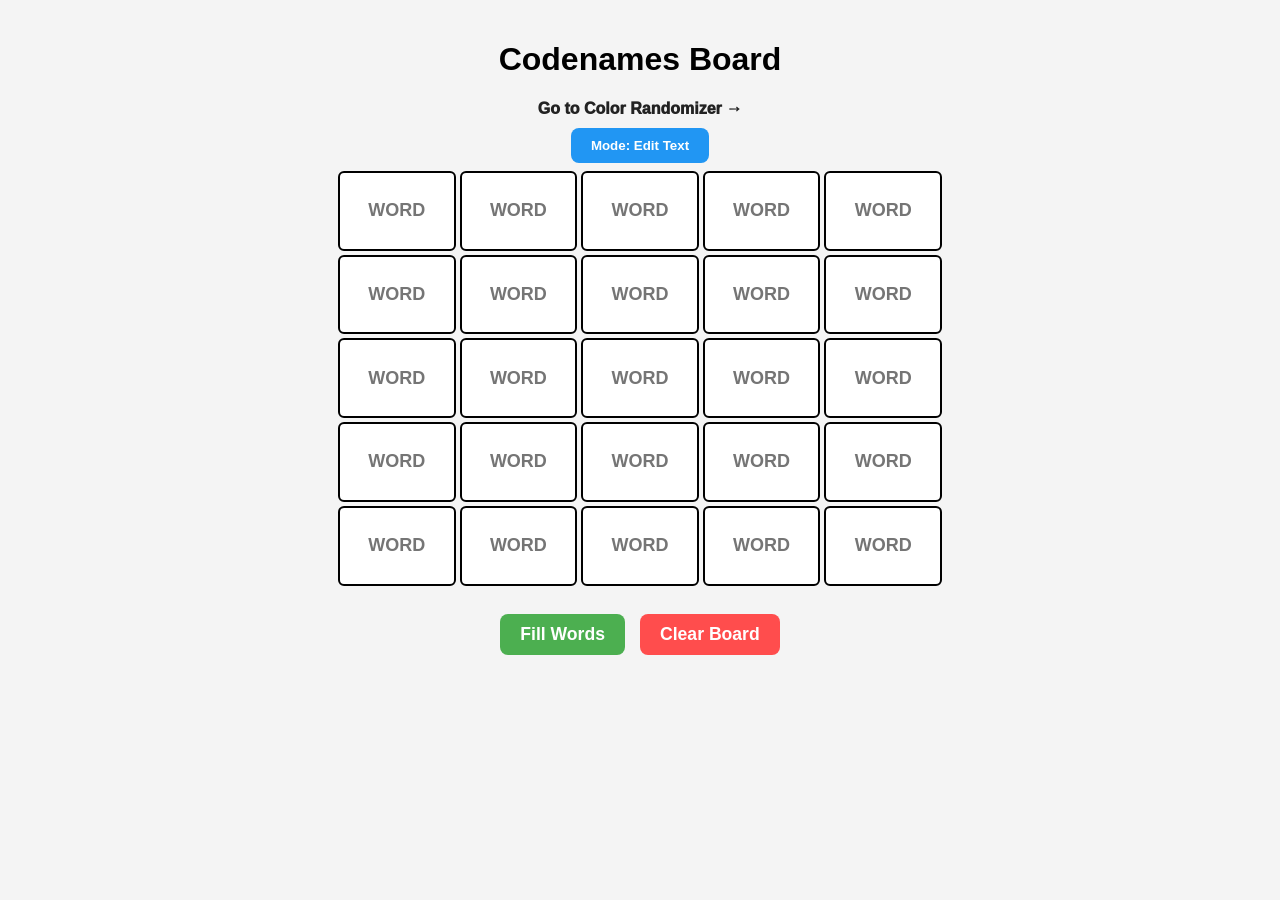
<file: index.html>
<!DOCTYPE html>
<html lang="en">
<head>
    <meta charset="UTF-8">
    <meta name="viewport" content="width=device-width, initial-scale=1.0">
    <title>Codenames - Input Board</title>
    <style>
        body {
            font-family: sans-serif;
            background-color: #f4f4f4;
            display: flex;
            flex-direction: column;
            align-items: center;
            margin: 0;
            padding: 20px;
        }

        /* The Grid Container */
        .container {
            display: grid;
            grid-template-columns: repeat(5, 1fr); 
            gap: 8px;
            width: 100%;
            max-width: 600px;
        }

        .item {
            aspect-ratio: 3 / 2;
            outline: 2px solid black;
            background: white;
            border-radius: 4px;
            display: flex;
            justify-content: center;
            align-items: center;
            cursor: pointer;
            position: relative;
        }

.item input {
    width: 90%;
    background: transparent;
    border: none;
    text-align: center;
    font-weight: bold;
    text-transform: uppercase;
    
}

        /* The Secret Menu (Hidden by default) */
.color-menu {
    display: none;
    position: fixed; /* Changed from absolute to fixed */
    top: 50%;
    left: 50%;
    transform: translate(-50%, -50%);
    background: white;
    border: 3px solid #333;
    z-index: 9999; /* Higher number to stay on top of everything */
    padding: 15px;
    border-radius: 12px;
    box-shadow: 0 0 20px rgba(0,0,0,0.5);
    gap: 10px;
}

        /* Show menu when the box has the 'active' class */
        .item.active .color-menu {
            display: flex;
            gap: 5px;
        }

        p {
            margin: 5px;
        }

/* Ensure the buttons are big enough for thumbs */
.btn {
    width: 45px;
    height: 45px;
    border-radius: 8px;
    cursor: pointer;
}

        .btn-red { background: #f44336; }
        .btn-blue { background: #2196F3; }
        .btn-yellow { background: #FFEB3B; }
        .btn-black { background: #222; }
        .btn-reset { background: #fff; line-height: 25px; text-align: center; font-size: 12px; }

.clear-btn {
    margin: 5px;
    background-color: #ff4d4d;
    color: white;
    font-weight: bold;
    border: none;
    padding: 10px 20px;
    border-radius: 8px;
    cursor: pointer;
    font-size: 1.1rem;
}

.clear-btn:hover {
    background-color: #cc0000;
}
/* This ONLY affects buttons inside the color menu */
.color-menu .btn {
    width: 45px;
    height: 45px;
    border-radius: 8px;
    border: 2px solid #333;
    cursor: pointer;
    display: flex;
    justify-content: center;
    align-items: center;
}

/* Specific colors inside the menu */
.color-menu .btn-red { background-color: #f44336 !important; }
.color-menu .btn-blue { background-color: #2196F3 !important; }
.color-menu .btn-yellow { background-color: #FFEB3B !important; }
.color-menu .btn-black { background-color: #222 !important; }

/* The X Button specifically */
.color-menu .btn-reset { 
    background-color: #ffffff !important; 
    font-size: 24px; /* Big X */
    font-weight: bold;
    color: #333;
}

a {
    color: #222;
    font-weight: 1000;
    text-decoration: none;
}

.fill-btn {
    margin-top: 15px;
    background-color: #4CAF50; /* Green color */
    color: white;
    font-weight: bold;
    border: none;
    padding: 10px 20px;
    border-radius: 8px;
    cursor: pointer;
    font-size: 1.1rem;
    margin-left: 10px; /* Space it away from the Clear button */
}

.fill-btn:hover {
    background-color: #45a049;
}

.button-controls {
    display: flex;         /* This is the magic line */
    justify-content: center; /* Centers them horizontally */
    gap: 15px;             /* Adds a nice 15px gap between the buttons */
    margin-top: 30px;      /* Space below the grid */
    margin-bottom: 30px;   /* Space at the bottom of the page */
}

/* Remove individual margins from the buttons so they don't clash with the gap */
.fill-btn, .clear-btn {
    margin: 0; 
    white-space: nowrap; /* Prevents text from wrapping to two lines */
}

    </style>
</head>
<body>

    <h1>Codenames Board</h1>
    <a href="./randomizer.html" style="text-align: center;">Go to Color Randomizer →</a>
    <div style="margin: 10px;">
    <button id="modeToggle" onclick="toggleMode()" style="padding: 10px 20px; border-radius: 8px; cursor: pointer; background-color: #2196F3; color: white; border: none; font-weight: 900;" >Mode: Edit Text</button>
</div>
    
    <div class="container" id="board">
        </div>

<div class="button-controls">
    <button onclick="fillRandomWords()" class="fill-btn">Fill Words</button>
    <button onclick="clearBoard()" class="clear-btn">Clear Board</button>
</div>
<script>
const board = document.getElementById('board');

// 1. Move the helper function to the TOP so the loop can see it
function adjustAllFontSizes() {
    const inputs = document.querySelectorAll('.item input');
    inputs.forEach(input => {
        const length = input.value.length;
        if (length > 12) {
            input.style.fontSize = "11px";
        } else if (length > 8) {
            input.style.fontSize = "13px";
        } else {
            input.style.fontSize = "18px";
        }
    });
}

// 2. Load the data
const savedData = JSON.parse(localStorage.getItem('codenames_data')) || Array(25).fill({word: '', color: 'white', textColor: 'black'});

// 3. Create the Board
for (let i = 0; i < 25; i++) {
    const item = document.createElement('div');
    item.className = 'item';
    item.style.backgroundColor = savedData[i].color || 'white';
    
    const input = document.createElement('input');
    input.type = 'text';
    input.placeholder = 'WORD';
    input.value = savedData[i].word || '';
    input.style.color = savedData[i].textColor || 'black';

    // FIX: Put both commands inside the function brackets
    input.oninput = () => {
        saveWords();
        adjustAllFontSizes();
    }; 
    
    input.onclick = (e) => e.stopPropagation();

    // COLOR MENU LOGIC
    const menu = document.createElement('div');
    menu.className = 'color-menu';

    const colors = [
        { name: 'red', hex: '#f44336' },
        { name: 'blue', hex: '#2196F3' },
        { name: 'yellow', hex: '#FFEB3B' },
        { name: 'black', hex: '#222' },
        { name: 'reset', hex: '#fff' }
    ];

    colors.forEach(c => {
        const btn = document.createElement('div');
        btn.className = `btn btn-${c.name}`;
        if(c.name === 'reset') btn.innerText = 'X';
        
        btn.onclick = (e) => {
            e.stopPropagation();
            item.style.backgroundColor = c.hex;
            input.style.color = (c.name === 'black') ? 'white' : 'black';
            item.classList.remove('active');
            saveWords(); 
        };
        menu.appendChild(btn);
    });

    item.onclick = () => {
        if (isColorMode) {
            document.querySelectorAll('.item').forEach(el => el.classList.remove('active'));
            item.classList.add('active');
        }
    };

    item.appendChild(input);
    item.appendChild(menu);
    board.appendChild(item);
}

// 4. Mode Toggle Logic
let isColorMode = false;
function toggleMode() {
    isColorMode = !isColorMode;
    const btn = document.getElementById('modeToggle');
    const inputs = document.querySelectorAll('.item input');

    if (isColorMode) {
        btn.innerText = "Mode: Change Colors";
        btn.style.backgroundColor = "#4CAF50";
        inputs.forEach(input => input.style.pointerEvents = 'none');
    } else {
        btn.innerText = "Mode: Edit Text";
        btn.style.backgroundColor = "#2196F3";
        inputs.forEach(input => input.style.pointerEvents = 'auto');
        document.querySelectorAll('.item').forEach(el => el.classList.remove('active'));
    }
}

// 5. Fill and Clear Functions
function fillRandomWords() {
    const dictionary = ["AALTO", "AARE", "AAVIKKO", "AIKA", "AIRUT", "AISA", "AITIO", "AIVO", "ALKU", "ALUS", "ANKKURI", "ANSA", "ANTEEKSI", "APINA", "APTEEKKI", "ARKKU", "ARPA", "ASEMA", "ASKELE", "ASU", "AURA", "AURINKO", "AUTO", "AVAIN", "AVOIN", "DRYADI", "EGG", "ELOKUVA", "ELÄIN", "EMÄS", "ENKELI", "ERÄMAA", "ESPOO", "ESTE", "ETELÄ", "ETANA", "EUROOPPA", "HAAMU", "HAARUKKA", "HAAVI", "HAAVU", "HAKKI", "HALTIJA", "HAMMAS", "HAMPURI", "HANSKA", "HANHI", "HARJA", "HARKKU", "HATTU", "HAUHAU", "HAUKI", "HAUTA", "HEINÄ", "HEITTO", "HELMI", "HELSINKI", "HENKI", "HERNE", "HEVONEN", "HIILI", "HIIRI", "HILJAISUUS", "HINAAJA", "HIRVI", "HOPEA", "HOTELLI", "HOUSU", "HUIJARI", "HUIILU", "HULINAA", "HULLU", "HULPA", "HUMMA", "HUONE", "HUULI", "HYLLY", "HYPPY", "HÄKKI", "HÄNTÄ", "HÄRKÄ", "HÄÄT", "IHO", "IKKUNA", "ILMA", "ILMAPALLO", "ILTA", "INTIA", "IRAK", "ISLANTI", "ISKU", "ISTUIN", "ITÄ", "JALKA", "JALOKIVI", "JALUSTA", "JOHTO", "JOKI", "JOKERI", "JOULU", "JOUSI", "JUNA", "JUURI", "JUUSTO", "JÄLKI", "JÄNNE", "JÄNIS", "JÄRJESTELMÄ", "JÄRVI", "JÄÄ", "JÄÄTELÖ", "KAAPPI", "KAARI", "KAATU", "KAHVI", "KAIKU", "KAIVO", "KAKKU", "KALA", "KALLIO", "KAMERUN", "KAMPPA", "KANAVA", "KANGAS", "KANI", "KANSA", "KANSI", "KANTA", "KAPPELI", "KARHU", "KARTTA", "KASVI", "KATU", "KATTO", "KAULA", "KAUPPA", "KAVIO", "KEIJU", "KELLO", "KENKÄ", "KEPPI", "KERROS", "KESÄ", "KETJU", "KIERRE", "KIINA", "KILPI", "KINKKU", "KIPINÄ", "KIRJA", "KIRKKO", "KIRVES", "KIVI", "KOKKI", "KOLIKKO", "KONE", "KORPPI", "KORVA", "KOSKI", "KOTI", "KOTKA", "KOULU", "KRUUNU", "KUKKA", "KUKKO", "KULTA", "KUMMIPOKA", "KUMI", "KUNINGAS", "KUNTA", "KUORI", "KUPPI", "KURKKU", "KUTSU", "KUU", "KUUNARI", "KUUSI", "KYLMÄ", "KYLÄ", "KYMMENEN", "KYNÄ", "KYNSI", "KYTKIN", "KÄRRY", "KÄSI", "KÄSINE", "KÖYSI", "LAATIKKO", "LAHJA", "LAHTI", "LAIVA", "LAKANA", "LAKI", "LAMMAS", "LAMPI", "LAMPPU", "LANNE", "LAPIO", "LAPSI", "LASI", "LAULU", "LAVUAARI", "LEHTI", "LEIPÄ", "LEMA", "LEMPPI", "LENKKI", "LENSKI", "LENTOKONE", "LEVY", "LIEKKI", "LIIMA", "LINNA", "LINTU", "LIPPU", "LUKKO", "LUMI", "LUSIKKA", "LUU", "LUOLA", "LYIJY", "LÄNSI", "MAA", "MAALI", "MAITO", "MAKKARA", "MANNER", "MANSIKKA", "MARJA", "MATTO", "MEHU", "MELOON", "MERI", "METSÄ", "MIEKKA", "MIELI", "MIKROFONI", "MITTA", "MUNA", "MUSTA", "MUUMI", "MYRSKY", "MYRKKY", "MÄKI", "NAHKAA", "NAINEN", "NUKKE", "NAULA", "NAURIS", "NENÄ", "NEULA", "NIVEL", "NOITA", "NORJA", "NOUSU", "NURKKI", "NYRKKI", "OIKEE", "OMPPU", "OPETTAJA", "OSTAJA", "OTSIKKO", "OVI", "PAASI", "PAIDAN", "PAIKKA", "PALATSI", "PALO", "PALLO", "PANKKI", "PANTHERI", "PAPERI", "PARIISI", "PARTA", "PELI", "PELTO", "PENKKI", "PENSAS", "PERUNA", "PESÄ", "PIIPPU", "PILVI", "PINTA", "PISTE", "POHJOINEN", "POLVI", "PORA", "PORTTI", "POSTI", "POUTA", "PUHELIN", "PUIJARI", "PUISTO", "PULKKA", "PUMPPU", "PUNAINEN", "PURJE", "PUU", "PUUTARHA", "PYÖRÄ", "PÄIVÄ", "PÄHKINÄ", "PÖYTÄ", "RAJA", "RAKKAUS", "RANNA", "RANNIKKO", "RANTA", "RAPU", "RASIA", "RAUTA", "RENGAS", "REPU", "RIISI", "RISTI", "ROBOTTI", "ROMU", "RUOHO", "RUOTSI", "RUUMIS", "RUUSU", "RYHMÄ", "SAARI", "SAIPPUA", "SAIRAALA", "SAKSET", "SALAMA", "SANKARI", "SAPELI", "SATEENKAARI", "SATULAT", "SAUNA", "SEINÄ", "SEULA", "SIENI", "SIIPI", "SIKA", "SILMÄ", "SILTA", "SININEN", "SISU", "SOLMU", "SORMUS", "SUOMI", "SUU", "SYDÄN", "TAIKURI", "TAIVAS", "TALO", "TALVI", "TAMMI", "TANSSI", "TAPPA", "TARINA", "TASKU", "TEATTERI", "TEE", "TIMANTTI", "TIILI", "TIETOKONE", "TIKERI", "TORI", "TULI", "TUNTURI", "TUOLI", "TORVI", "TYYNY", "TÄHTI", "TÄYSIN", "UHRI", "UINTI", "UKKONEN", "ULOS", "UNI", "UNICORN", "UUNI", "VAATTEET", "VALAS", "VALO", "VANKILA", "VAPPU", "VARJO", "VASARA", "VATSA", "VEITSI", "VENÄJÄ", "VERI", "VERKKO", "VESI", "VIHREÄ", "VIINI", "VIULU", "VOITTO", "VUORI", "VYÖ", "YÖ", "ÄMPÄRI", "ÖLJY"];
    const inputs = document.querySelectorAll('.item input');
    const shuffled = dictionary.sort(() => 0.5 - Math.random());

    inputs.forEach((input, index) => {
        if (shuffled[index]) {
            input.value = shuffled[index];
        }
    });

    saveWords();
    adjustAllFontSizes();
}

function clearBoard() {
    if (confirm("Are you sure?")) {
        document.querySelectorAll('.item').forEach(item => {
            const input = item.querySelector('input');
            input.value = "";
            input.style.color = "black";
            item.style.backgroundColor = "white";
        });
        saveWords();
    }
}

function saveWords() {
    const items = document.querySelectorAll('.item');
    const dataArray = Array.from(items).map(item => {
        const input = item.querySelector('input');
        return {
            word: input.value,
            color: item.style.backgroundColor || 'white',
            textColor: input.style.color || 'black'
        };
    });
    localStorage.setItem('codenames_data', JSON.stringify(dataArray));
}

// 6. Run on initial load to fix font sizes of saved words
adjustAllFontSizes();
</script>
</body>
</html>
</file>
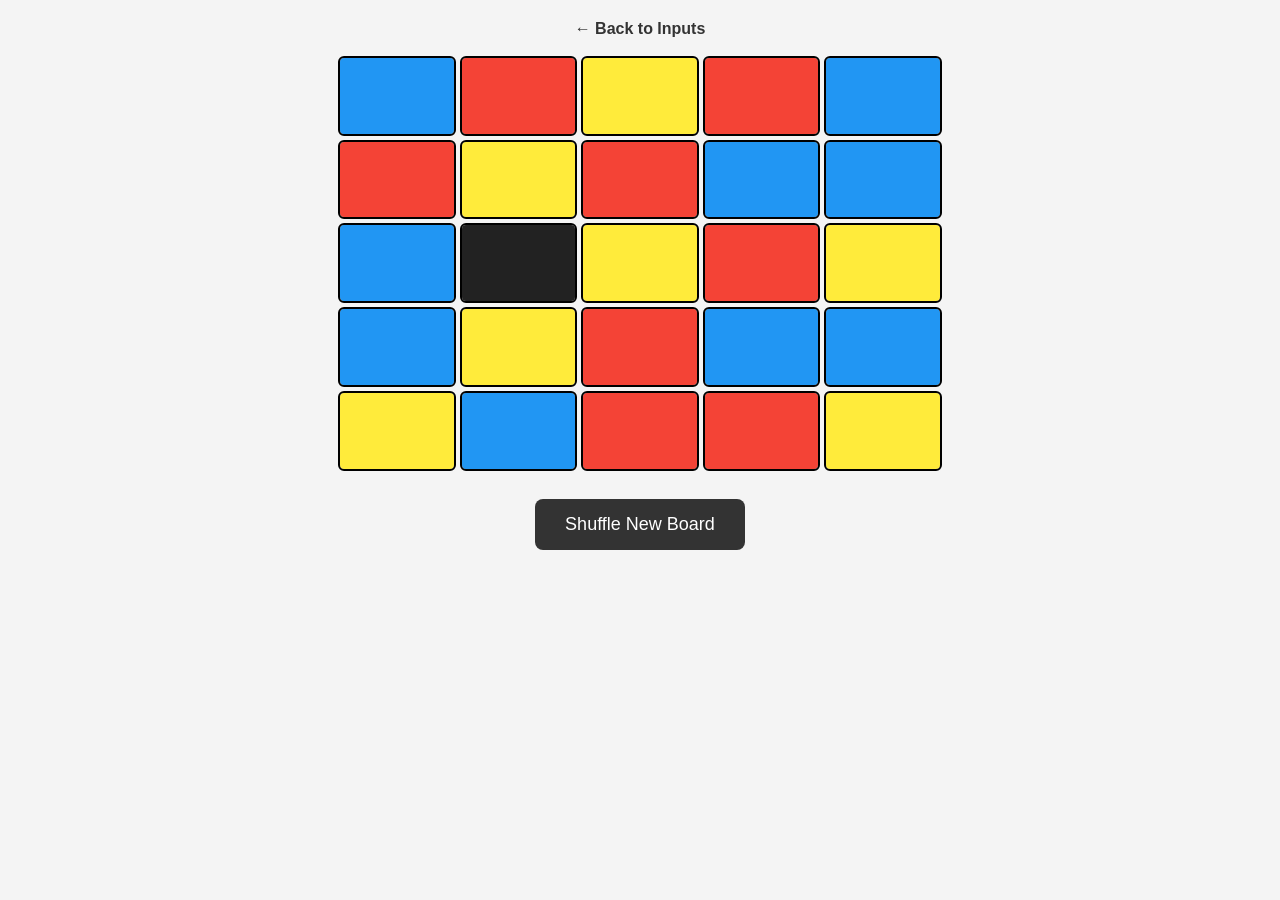
<file: randomizer.html>
<!DOCTYPE html>
<html lang="en">
<head>
    <meta charset="UTF-8">
    <meta name="viewport" content="width=device-width, initial-scale=1.0">
    <title>Codenames Randomizer</title>
    <style>
        body {
            font-family: sans-serif;
            background-color: #f4f4f4;
            display: flex;
            flex-direction: column;
            align-items: center;
            margin: 0;
            padding: 20px;
        }

        .nav-link {
            margin-bottom: 20px;
            text-decoration: none;
            color: #333;
            font-weight: bold;
        }

        /* The Grid Container */
        .container {
            display: grid;
            /* 5 equal columns that shrink to fit mobile */
            grid-template-columns: repeat(5, 1fr); 
            gap: 8px;
            width: 100%;
            max-width: 600px; /* Limits size on desktop */
        }

        /* The Individual Cards */
        .card {
            aspect-ratio: 3 / 2; /* Keeps them as nice rectangles */
            outline: 2px solid black;
            border-radius: 4px;
            transition: transform 0.1s;
        }

        /* Colors */
        .blue { background-color: #2196F3; }
        .red { background-color: #f44336; }
        .yellow { background-color: #FFEB3B; }
        .black { background-color: #222; }

        button {
            margin-top: 30px;
            padding: 15px 30px;
            font-size: 18px;
            background-color: #333;
            color: white;
            border: none;
            border-radius: 8px;
            cursor: pointer;
        }

        button:active {
            transform: scale(0.95);
        }


    </style>
</head>
<body>

    <a href="index.html" class="nav-link">← Back to Inputs</a>
    
    <div id="board" class="container"></div>

    <button onclick="generateColors()">Shuffle New Board</button>
<script>
 const board = document.getElementById('board');

function renderBoard(colors) {
    board.innerHTML = ''; // Clear the current view
    colors.forEach(color => {
        const div = document.createElement('div');
        div.className = `card ${color}`;
        
        // Keep the click-to-dim logic
        div.onclick = function() {
            this.style.opacity = this.style.opacity === "0.3" ? "1" : "0.3";
        };
        board.appendChild(div);
    });
}

function generateColors() {
    // 1. Create the colors
    let colors = [
        ...Array(9).fill('blue'),
        ...Array(8).fill('red'),
        ...Array(7).fill('yellow'),
        'black'
    ];

    // 2. Shuffle (Fisher-Yates)
    for (let i = colors.length - 1; i > 0; i--) {
        const j = Math.floor(Math.random() * (i + 1));
        [colors[i], colors[j]] = [colors[j], colors[i]];
    }

    // 3. Save to LocalStorage (The "Sticky Note")
    localStorage.setItem('codenames_board', JSON.stringify(colors));

    // 4. Show it on screen
    renderBoard(colors);
}

// --- INITIAL LOAD LOGIC ---
const savedBoard = localStorage.getItem('codenames_board');

if (savedBoard) {
    // If we have a saved board, use it!
    renderBoard(JSON.parse(savedBoard));
} else {
    // Otherwise, generate one for the first time
    generateColors();
}
</script>
</body>
</html>
</file>
